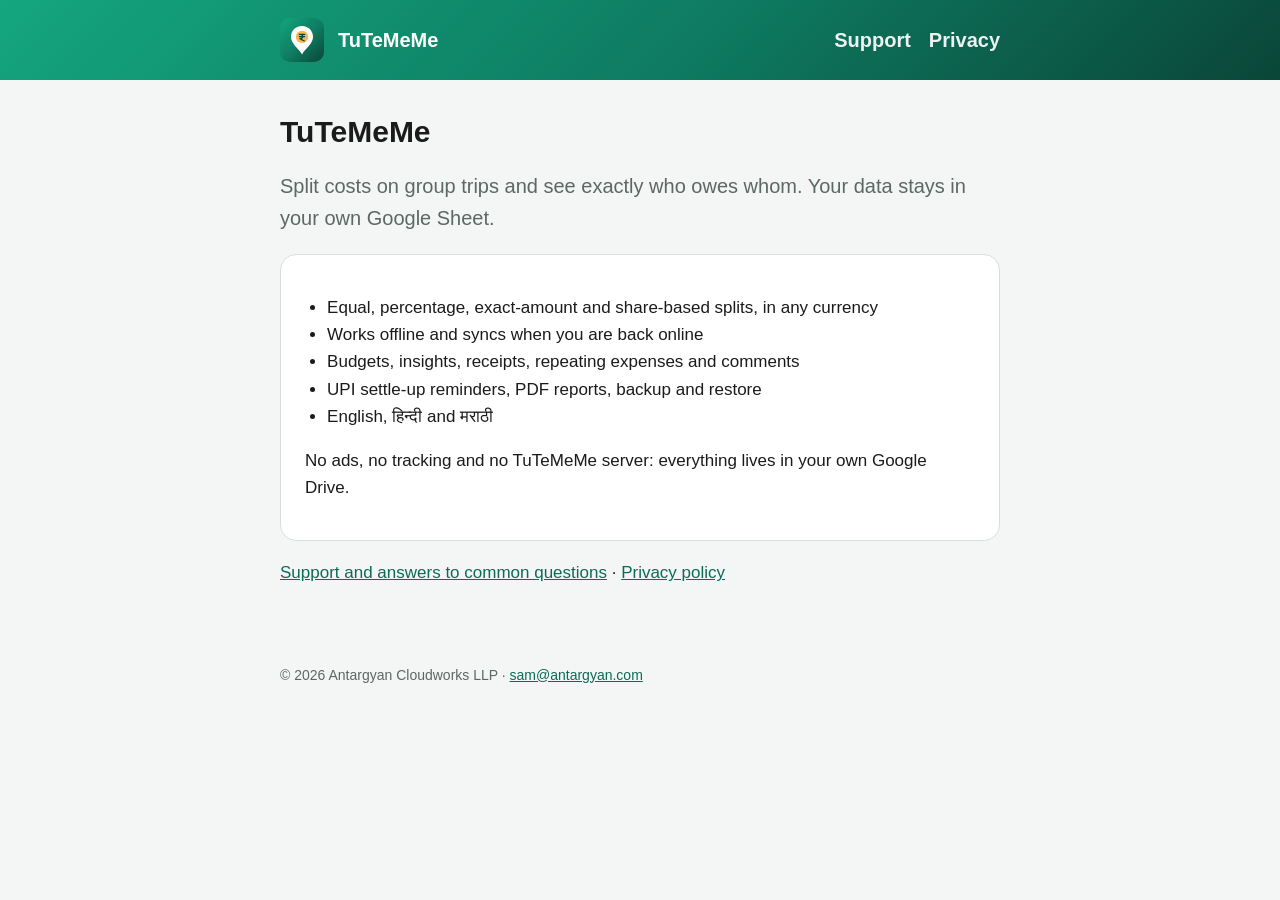
<file: index.html>
<!doctype html>
<html lang="en">
<head>
<meta charset="utf-8">
<meta name="viewport" content="width=device-width, initial-scale=1">
<title>TuTeMeMe: Group Trip Expenses</title>
<meta name="description" content="Split costs on group trips and see who owes whom. Your data stays in your own Google Sheet.">
<link rel="icon" type="image/svg+xml" href="icon.svg">
<link rel="stylesheet" href="style.css">
</head>
<body>
<header><div class="bar"><img src="icon.svg" alt=""><a href="">TuTeMeMe</a>
<nav><a href="support/">Support</a><a href="privacy/">Privacy</a></nav></div></header>
<main>
<h1>TuTeMeMe</h1>
<p class="lead">Split costs on group trips and see exactly who owes whom. Your data stays in your own Google Sheet.</p>
<div class="card">
<ul>
<li>Equal, percentage, exact-amount and share-based splits, in any currency</li>
<li>Works offline and syncs when you are back online</li>
<li>Budgets, insights, receipts, repeating expenses and comments</li>
<li>UPI settle-up reminders, PDF reports, backup and restore</li>
<li>English, &#2361;&#2367;&#2344;&#2381;&#2342;&#2368; and &#2350;&#2352;&#2366;&#2336;&#2368;</li>
</ul>
<p>No ads, no tracking and no TuTeMeMe server: everything lives in your own Google Drive.</p>
</div>
<p><a href="support/">Support and answers to common questions</a> &middot; <a href="privacy/">Privacy policy</a></p>
</main>
<footer>&copy; 2026 Antargyan Cloudworks LLP &middot; <a href="mailto:sam@antargyan.com">sam@antargyan.com</a></footer>
</body>
</html>
</file>
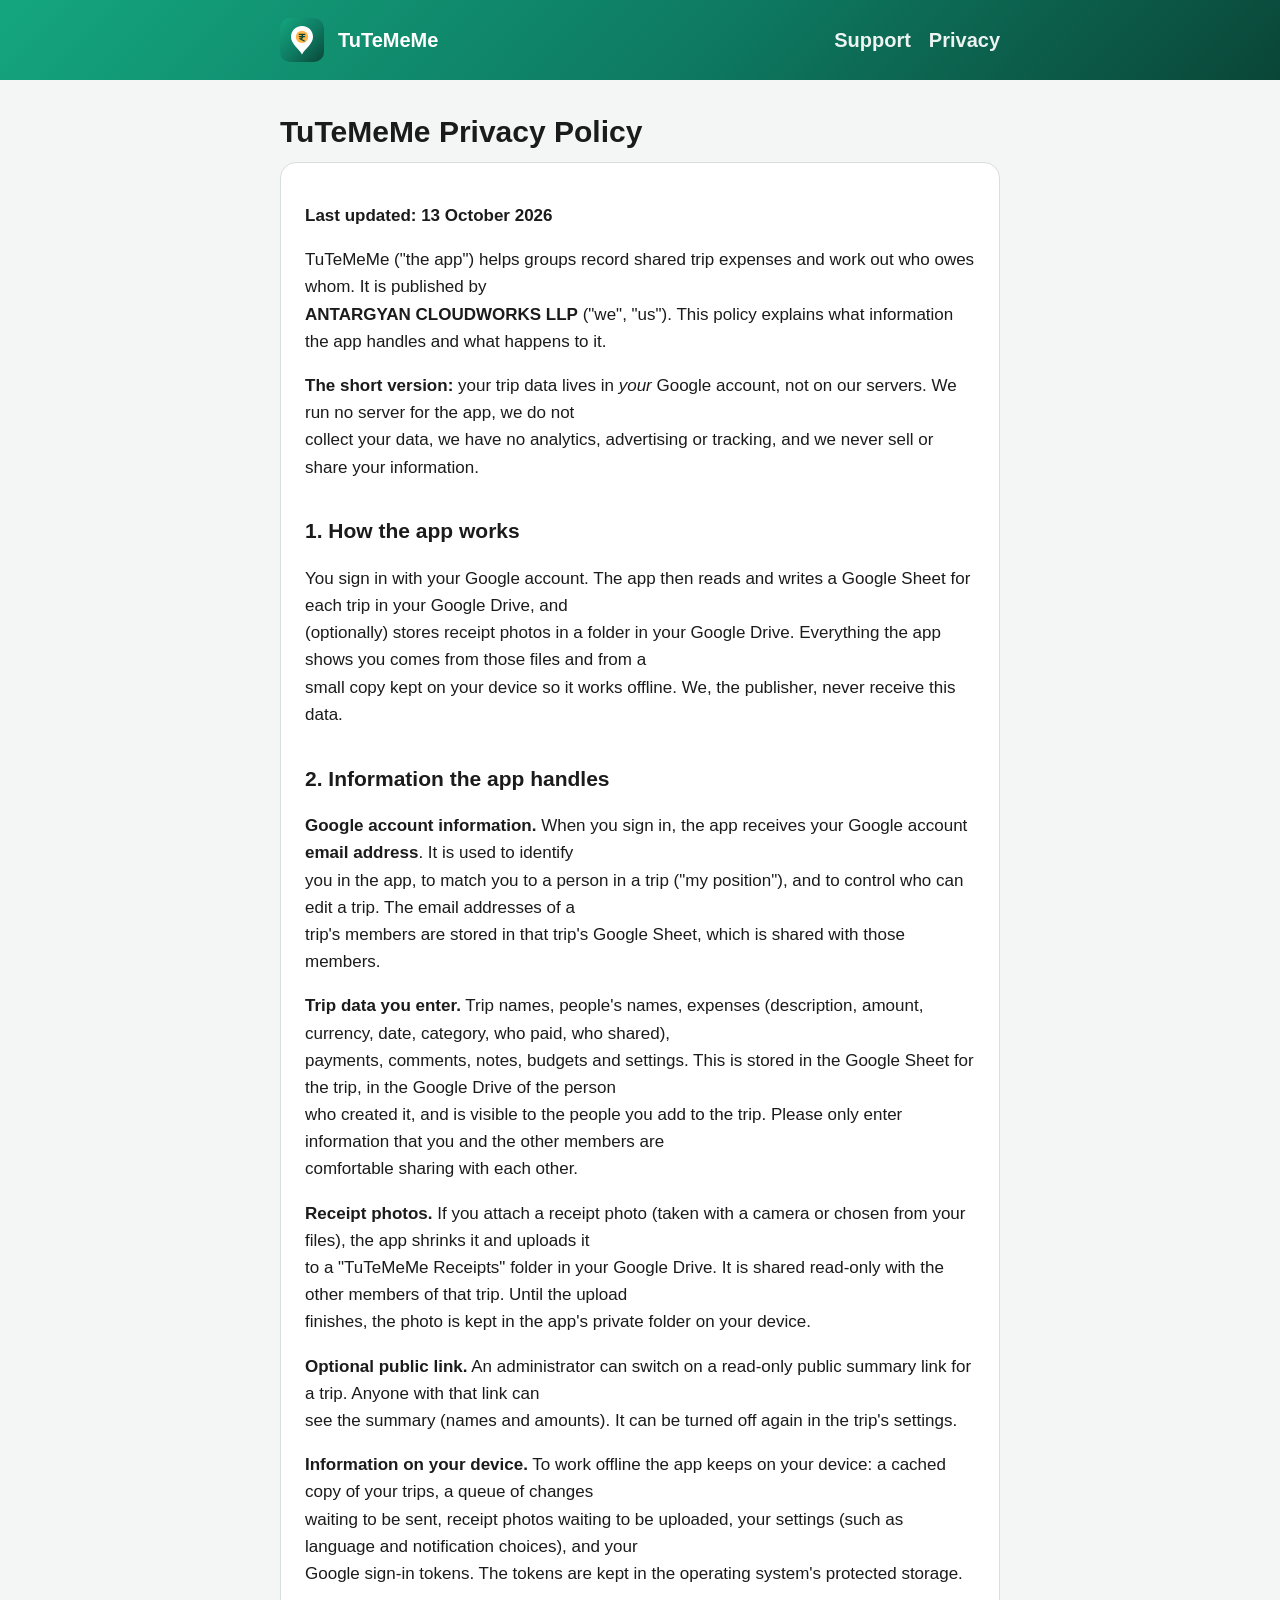
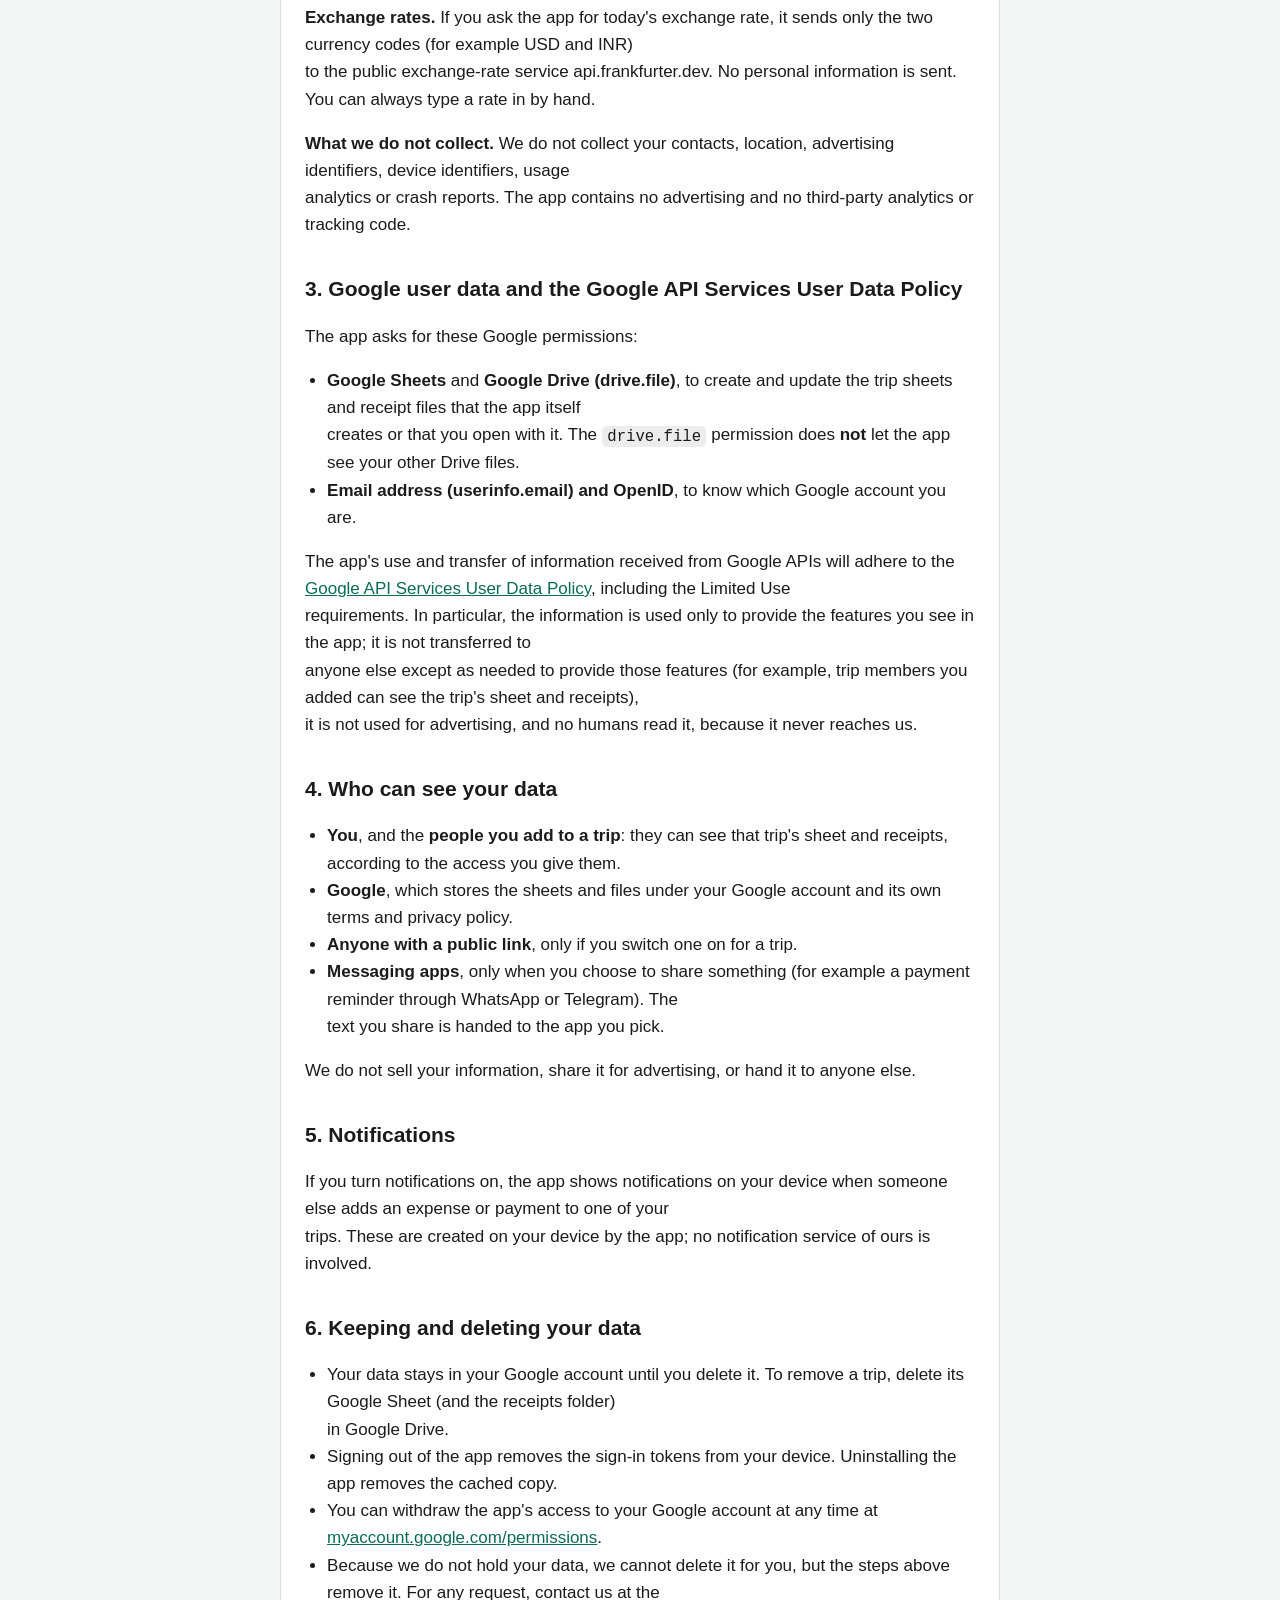
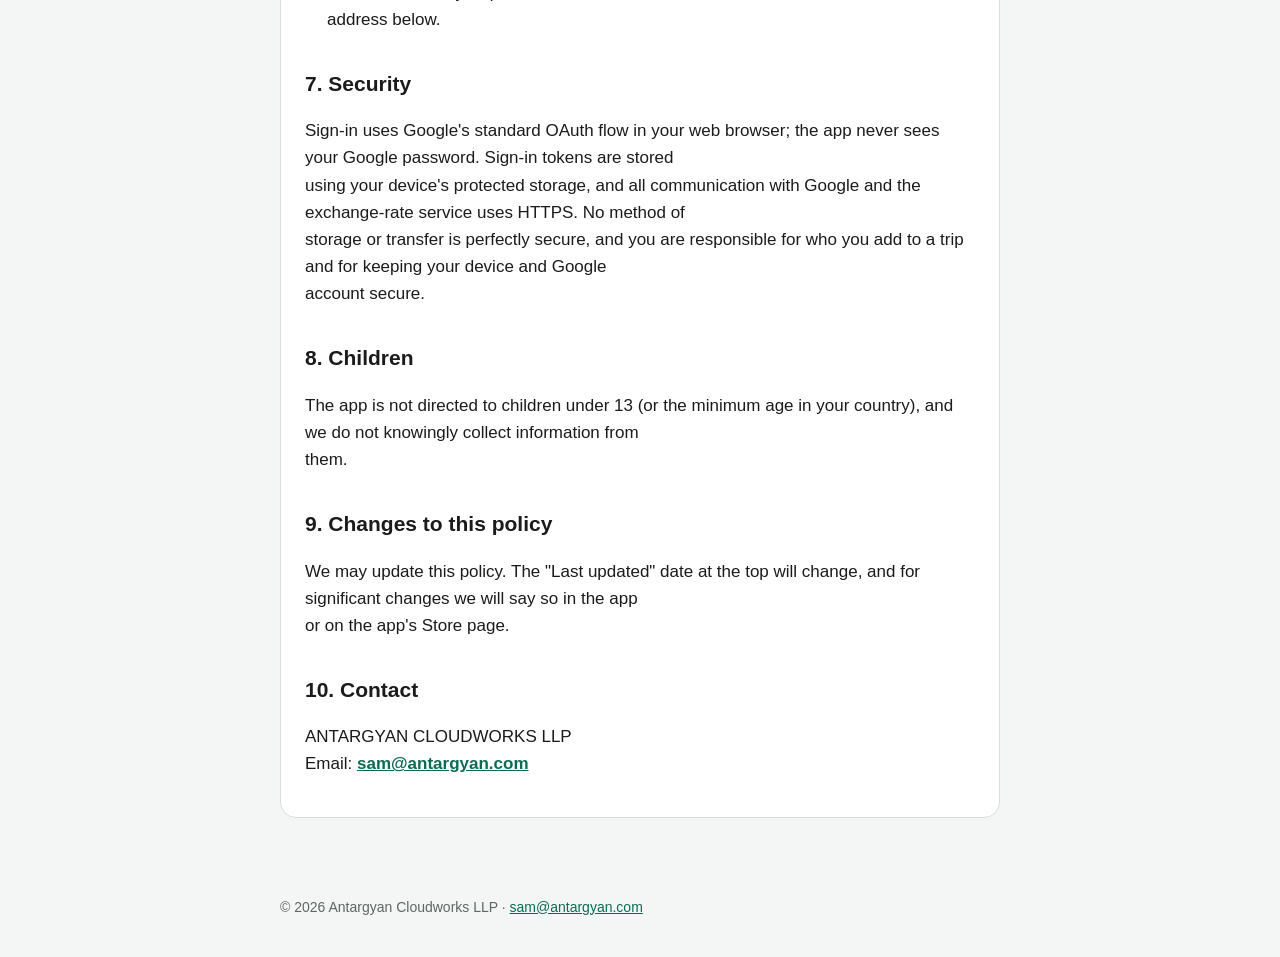
<file: privacy/index.html>
<!doctype html>
<html lang="en">
<head>
<meta charset="utf-8">
<meta name="viewport" content="width=device-width, initial-scale=1">
<title>TuTeMeMe Privacy Policy</title>
<meta name="description" content="How TuTeMeMe handles your information: your trip data stays in your own Google account.">
<link rel="icon" type="image/svg+xml" href="../icon.svg">
<link rel="stylesheet" href="../style.css">
</head>
<body>
<header><div class="bar"><img src="../icon.svg" alt=""><a href="../">TuTeMeMe</a>
<nav><a href="../support/">Support</a><a href="../privacy/">Privacy</a></nav></div></header>
<main>
<h1>TuTeMeMe Privacy Policy</h1><div class="card">
<p dir="auto"><strong>Last updated: 13 October 2026</strong></p>
<p dir="auto">TuTeMeMe ("the app") helps groups record shared trip expenses and work out who owes whom. It is published by<br>
<strong>ANTARGYAN CLOUDWORKS LLP</strong> ("we", "us"). This policy explains what information the app handles and what happens to it.</p>
<p dir="auto"><strong>The short version:</strong> your trip data lives in <em>your</em> Google account, not on our servers. We run no server for the app, we do not<br>
collect your data, we have no analytics, advertising or tracking, and we never sell or share your information.</p>
<h2 dir="auto">1. How the app works</h2>
<p dir="auto">You sign in with your Google account. The app then reads and writes a Google Sheet for each trip in your Google Drive, and<br>
(optionally) stores receipt photos in a folder in your Google Drive. Everything the app shows you comes from those files and from a<br>
small copy kept on your device so it works offline. We, the publisher, never receive this data.</p>
<h2 dir="auto">2. Information the app handles</h2>
<p dir="auto"><strong>Google account information.</strong> When you sign in, the app receives your Google account <strong>email address</strong>. It is used to identify<br>
you in the app, to match you to a person in a trip ("my position"), and to control who can edit a trip. The email addresses of a<br>
trip's members are stored in that trip's Google Sheet, which is shared with those members.</p>
<p dir="auto"><strong>Trip data you enter.</strong> Trip names, people's names, expenses (description, amount, currency, date, category, who paid, who shared),<br>
payments, comments, notes, budgets and settings. This is stored in the Google Sheet for the trip, in the Google Drive of the person<br>
who created it, and is visible to the people you add to the trip. Please only enter information that you and the other members are<br>
comfortable sharing with each other.</p>
<p dir="auto"><strong>Receipt photos.</strong> If you attach a receipt photo (taken with a camera or chosen from your files), the app shrinks it and uploads it<br>
to a "TuTeMeMe Receipts" folder in your Google Drive. It is shared read-only with the other members of that trip. Until the upload<br>
finishes, the photo is kept in the app's private folder on your device.</p>
<p dir="auto"><strong>Optional public link.</strong> An administrator can switch on a read-only public summary link for a trip. Anyone with that link can<br>
see the summary (names and amounts). It can be turned off again in the trip's settings.</p>
<p dir="auto"><strong>Information on your device.</strong> To work offline the app keeps on your device: a cached copy of your trips, a queue of changes<br>
waiting to be sent, receipt photos waiting to be uploaded, your settings (such as language and notification choices), and your<br>
Google sign-in tokens. The tokens are kept in the operating system's protected storage.</p>
<p dir="auto"><strong>Exchange rates.</strong> If you ask the app for today's exchange rate, it sends only the two currency codes (for example USD and INR)<br>
to the public exchange-rate service api.frankfurter.dev. No personal information is sent. You can always type a rate in by hand.</p>
<p dir="auto"><strong>What we do not collect.</strong> We do not collect your contacts, location, advertising identifiers, device identifiers, usage<br>
analytics or crash reports. The app contains no advertising and no third-party analytics or tracking code.</p>
<h2 dir="auto">3. Google user data and the Google API Services User Data Policy</h2>
<p dir="auto">The app asks for these Google permissions:</p>
<ul dir="auto">
<li><strong>Google Sheets</strong> and <strong>Google Drive (drive.file)</strong>, to create and update the trip sheets and receipt files that the app itself<br>
creates or that you open with it. The <code class="notranslate">drive.file</code> permission does <strong>not</strong> let the app see your other Drive files.</li>
<li><strong>Email address (userinfo.email) and OpenID</strong>, to know which Google account you are.</li>
</ul>
<p dir="auto">The app's use and transfer of information received from Google APIs will adhere to the<br>
<a href="https://developers.google.com/terms/api-services-user-data-policy" rel="nofollow">Google API Services User Data Policy</a>, including the Limited Use<br>
requirements. In particular, the information is used only to provide the features you see in the app; it is not transferred to<br>
anyone else except as needed to provide those features (for example, trip members you added can see the trip's sheet and receipts),<br>
it is not used for advertising, and no humans read it, because it never reaches us.</p>
<h2 dir="auto">4. Who can see your data</h2>
<ul dir="auto">
<li><strong>You</strong>, and the <strong>people you add to a trip</strong>: they can see that trip's sheet and receipts, according to the access you give them.</li>
<li><strong>Google</strong>, which stores the sheets and files under your Google account and its own terms and privacy policy.</li>
<li><strong>Anyone with a public link</strong>, only if you switch one on for a trip.</li>
<li><strong>Messaging apps</strong>, only when you choose to share something (for example a payment reminder through WhatsApp or Telegram). The<br>
text you share is handed to the app you pick.</li>
</ul>
<p dir="auto">We do not sell your information, share it for advertising, or hand it to anyone else.</p>
<h2 dir="auto">5. Notifications</h2>
<p dir="auto">If you turn notifications on, the app shows notifications on your device when someone else adds an expense or payment to one of your<br>
trips. These are created on your device by the app; no notification service of ours is involved.</p>
<h2 dir="auto">6. Keeping and deleting your data</h2>
<ul dir="auto">
<li>Your data stays in your Google account until you delete it. To remove a trip, delete its Google Sheet (and the receipts folder)<br>
in Google Drive.</li>
<li>Signing out of the app removes the sign-in tokens from your device. Uninstalling the app removes the cached copy.</li>
<li>You can withdraw the app's access to your Google account at any time at<br>
<a href="https://myaccount.google.com/permissions" rel="nofollow">myaccount.google.com/permissions</a>.</li>
<li>Because we do not hold your data, we cannot delete it for you, but the steps above remove it. For any request, contact us at the<br>
address below.</li>
</ul>
<h2 dir="auto">7. Security</h2>
<p dir="auto">Sign-in uses Google's standard OAuth flow in your web browser; the app never sees your Google password. Sign-in tokens are stored<br>
using your device's protected storage, and all communication with Google and the exchange-rate service uses HTTPS. No method of<br>
storage or transfer is perfectly secure, and you are responsible for who you add to a trip and for keeping your device and Google<br>
account secure.</p>
<h2 dir="auto">8. Children</h2>
<p dir="auto">The app is not directed to children under 13 (or the minimum age in your country), and we do not knowingly collect information from<br>
them.</p>
<h2 dir="auto">9. Changes to this policy</h2>
<p dir="auto">We may update this policy. The "Last updated" date at the top will change, and for significant changes we will say so in the app<br>
or on the app's Store page.</p>
<h2 dir="auto">10. Contact</h2>
<p dir="auto">ANTARGYAN CLOUDWORKS LLP<br>
Email: <strong><a href="mailto:sam@antargyan.com">sam@antargyan.com</a></strong></p></div>
</main>
<footer>&copy; 2026 Antargyan Cloudworks LLP &middot; <a href="mailto:sam@antargyan.com">sam@antargyan.com</a></footer>
</body>
</html>
</file>
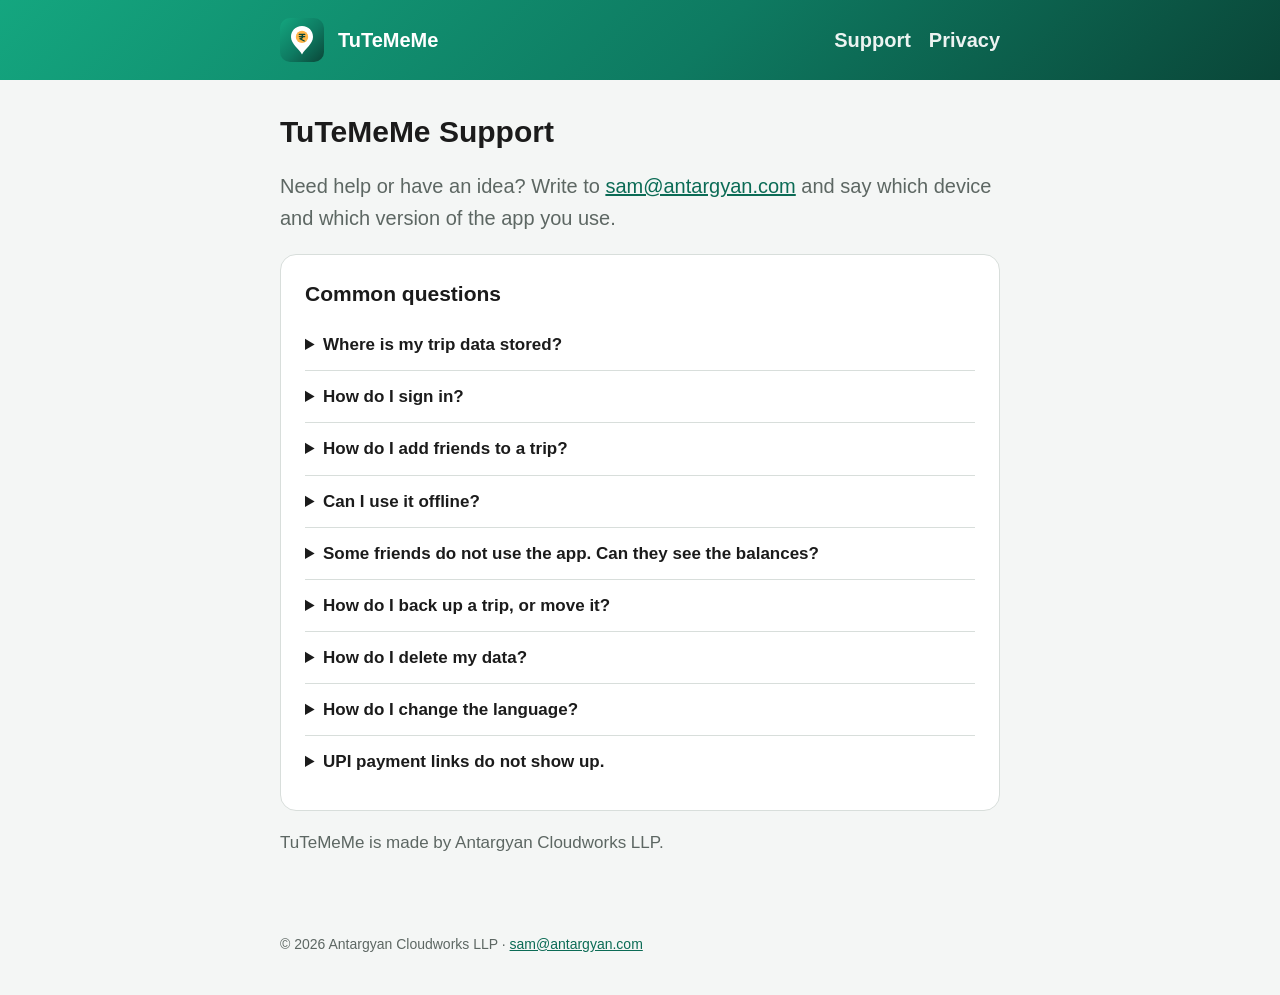
<file: support/index.html>
<!doctype html>
<html lang="en">
<head>
<meta charset="utf-8">
<meta name="viewport" content="width=device-width, initial-scale=1">
<title>TuTeMeMe Support</title>
<meta name="description" content="Help with TuTeMeMe: signing in, sharing a trip, offline use, backups and deleting your data.">
<link rel="icon" type="image/svg+xml" href="../icon.svg">
<link rel="stylesheet" href="../style.css">
</head>
<body>
<header><div class="bar"><img src="../icon.svg" alt=""><a href="../">TuTeMeMe</a>
<nav><a href="../support/">Support</a><a href="../privacy/">Privacy</a></nav></div></header>
<main>
<h1>TuTeMeMe Support</h1>
<p class="lead">Need help or have an idea? Write to <a href="mailto:sam@antargyan.com">sam@antargyan.com</a> and say which device and which version of the app you use.</p>
<div class="card">
<h2 style="margin-top:0">Common questions</h2>
<details><summary>Where is my trip data stored?</summary><p>Each trip is a Google Sheet in the Google Drive of the person who created it, and receipt photos go in a &ldquo;TuTeMeMe Receipts&rdquo; folder there. We run no server and cannot see your data. See the <a href="../privacy/">privacy policy</a>.</p></details>
<details><summary>How do I sign in?</summary><p>Tap <strong>Sign in with Google</strong>. Sign-in happens in your browser through Google, so the app never sees your password. If it says access is blocked, ask us to add your Google address; the sign-in screen may still be restricted to approved testers.</p></details>
<details><summary>How do I add friends to a trip?</summary><p>Open the trip, go to <strong>People</strong>, add the person and their Google e-mail, and choose their role. They then see the trip under <strong>Open shared trip</strong> after pasting the link from <strong>Trip settings &rarr; Share link</strong>.</p></details>
<details><summary>Can I use it offline?</summary><p>Yes. Add expenses, payments and comments without a connection. They are kept on your device and sent to the sheet when you are back online. Anything that changes people, members or settings needs a connection.</p></details>
<details><summary>Some friends do not use the app. Can they see the balances?</summary><p>An admin can create a <strong>read-only link</strong> in Trip settings. Anyone with the link sees who owes whom and the totals, and nothing else. You can stop sharing at any time.</p></details>
<details><summary>How do I back up a trip, or move it?</summary><p>On the Balances tab choose <strong>Export &rarr; Backup file</strong>. To restore it, use <strong>My trips &rarr; &#8943; &rarr; Restore from backup</strong>. A restore always creates a new trip with you as its admin.</p></details>
<details><summary>How do I delete my data?</summary><p>Delete the trip&rsquo;s Google Sheet (and the receipts folder) in Google Drive. To remove the app&rsquo;s access to your Google account, visit <a href="https://myaccount.google.com/permissions">myaccount.google.com/permissions</a>. Signing out of the app removes the sign-in from your device.</p></details>
<details><summary>How do I change the language?</summary><p><strong>My trips &rarr; &#8943; &rarr; Language</strong>: English, Hindi or Marathi, or follow your phone.</p></details>
<details><summary>UPI payment links do not show up.</summary><p>UPI settle-up is available for trips in Indian rupees. Check that the person has a valid UPI ID under <strong>People</strong>.</p></details>
</div>
<p class="muted">TuTeMeMe is made by Antargyan Cloudworks LLP.</p>
</main>
<footer>&copy; 2026 Antargyan Cloudworks LLP &middot; <a href="mailto:sam@antargyan.com">sam@antargyan.com</a></footer>
</body>
</html>
</file>
<file: style.css>
:root{--bg:#f4f6f5;--card:#fff;--ink:#1b1b1b;--muted:#5d6763;--brand:#0e7a61;--brand-d:#0a4638;--line:#d8dedb;--link:#0b6b55}
@media (prefers-color-scheme:dark){:root{--bg:#121513;--card:#1b1f1d;--ink:#eef2f0;--muted:#a3aeaa;--line:#2c3331;--link:#5fd1b3}}
*{box-sizing:border-box}
body{margin:0;background:var(--bg);color:var(--ink);font:17px/1.6 -apple-system,BlinkMacSystemFont,"Segoe UI",Roboto,"Noto Sans","Noto Sans Devanagari",sans-serif}
header{background:linear-gradient(135deg,#14a67f,#0e7a61 55%,#0a4638);color:#fff}
.bar{max-width:760px;margin:0 auto;padding:18px 20px;display:flex;align-items:center;gap:14px}
.bar img{width:44px;height:44px;border-radius:10px}
.bar a{color:#fff;text-decoration:none;font-weight:700;font-size:20px}
nav{margin-left:auto;display:flex;gap:18px;font-size:15px}
nav a{font-weight:500;opacity:.92}
main{max-width:760px;margin:0 auto;padding:28px 20px 60px}
.card{background:var(--card);border:1px solid var(--line);border-radius:16px;padding:22px 24px;margin:0 0 18px}
h1{font-size:30px;line-height:1.2;margin:.2em 0 .4em}
h2{font-size:21px;margin:1.6em 0 .4em}
h3{font-size:17px;margin:1.2em 0 .3em}
a{color:var(--link)}
p,li{color:var(--ink)}
.muted{color:var(--muted)}
ul{padding-left:1.3em}
code{background:rgba(127,127,127,.15);padding:.1em .35em;border-radius:5px;font-size:.92em}
footer{max-width:760px;margin:0 auto;padding:0 20px 40px;color:var(--muted);font-size:14px}
.lead{font-size:20px;color:var(--muted)}
details{border-top:1px solid var(--line);padding:12px 0}
details:first-of-type{border-top:0}
summary{cursor:pointer;font-weight:600}
</file>
